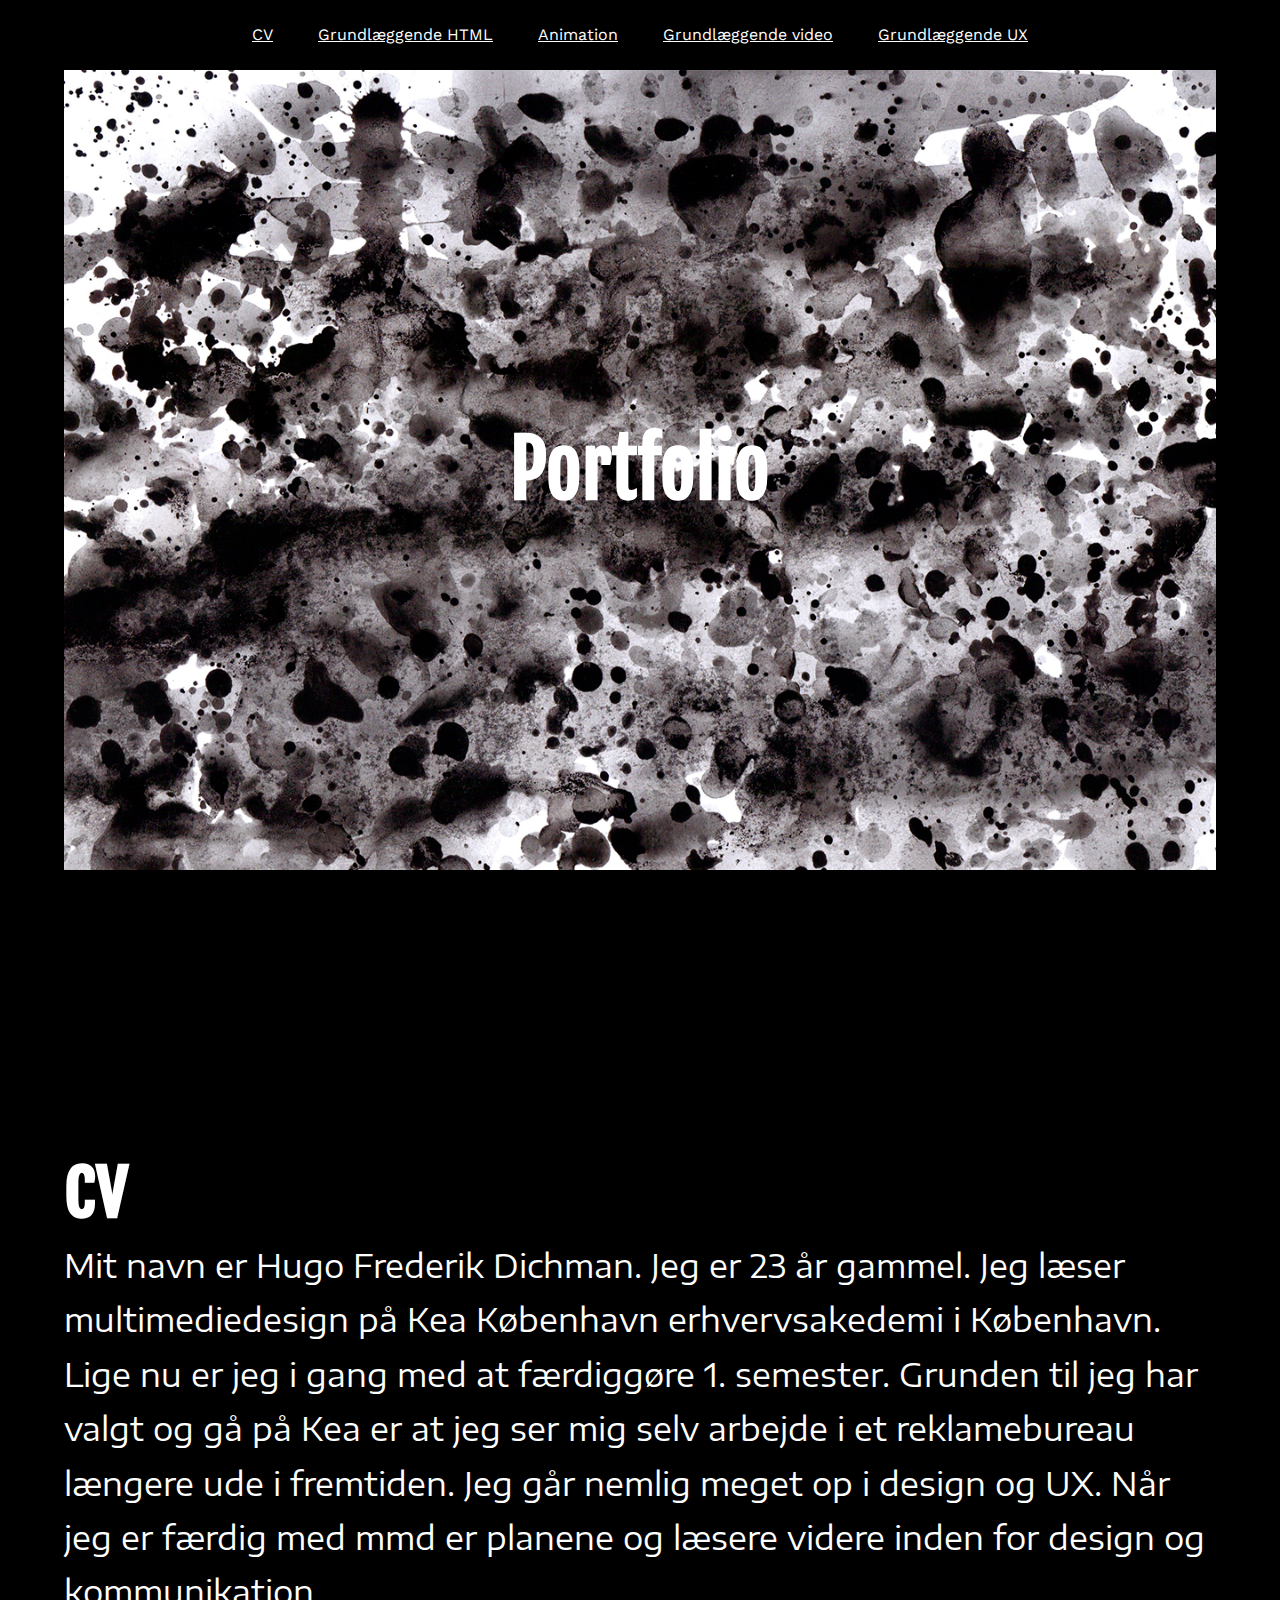
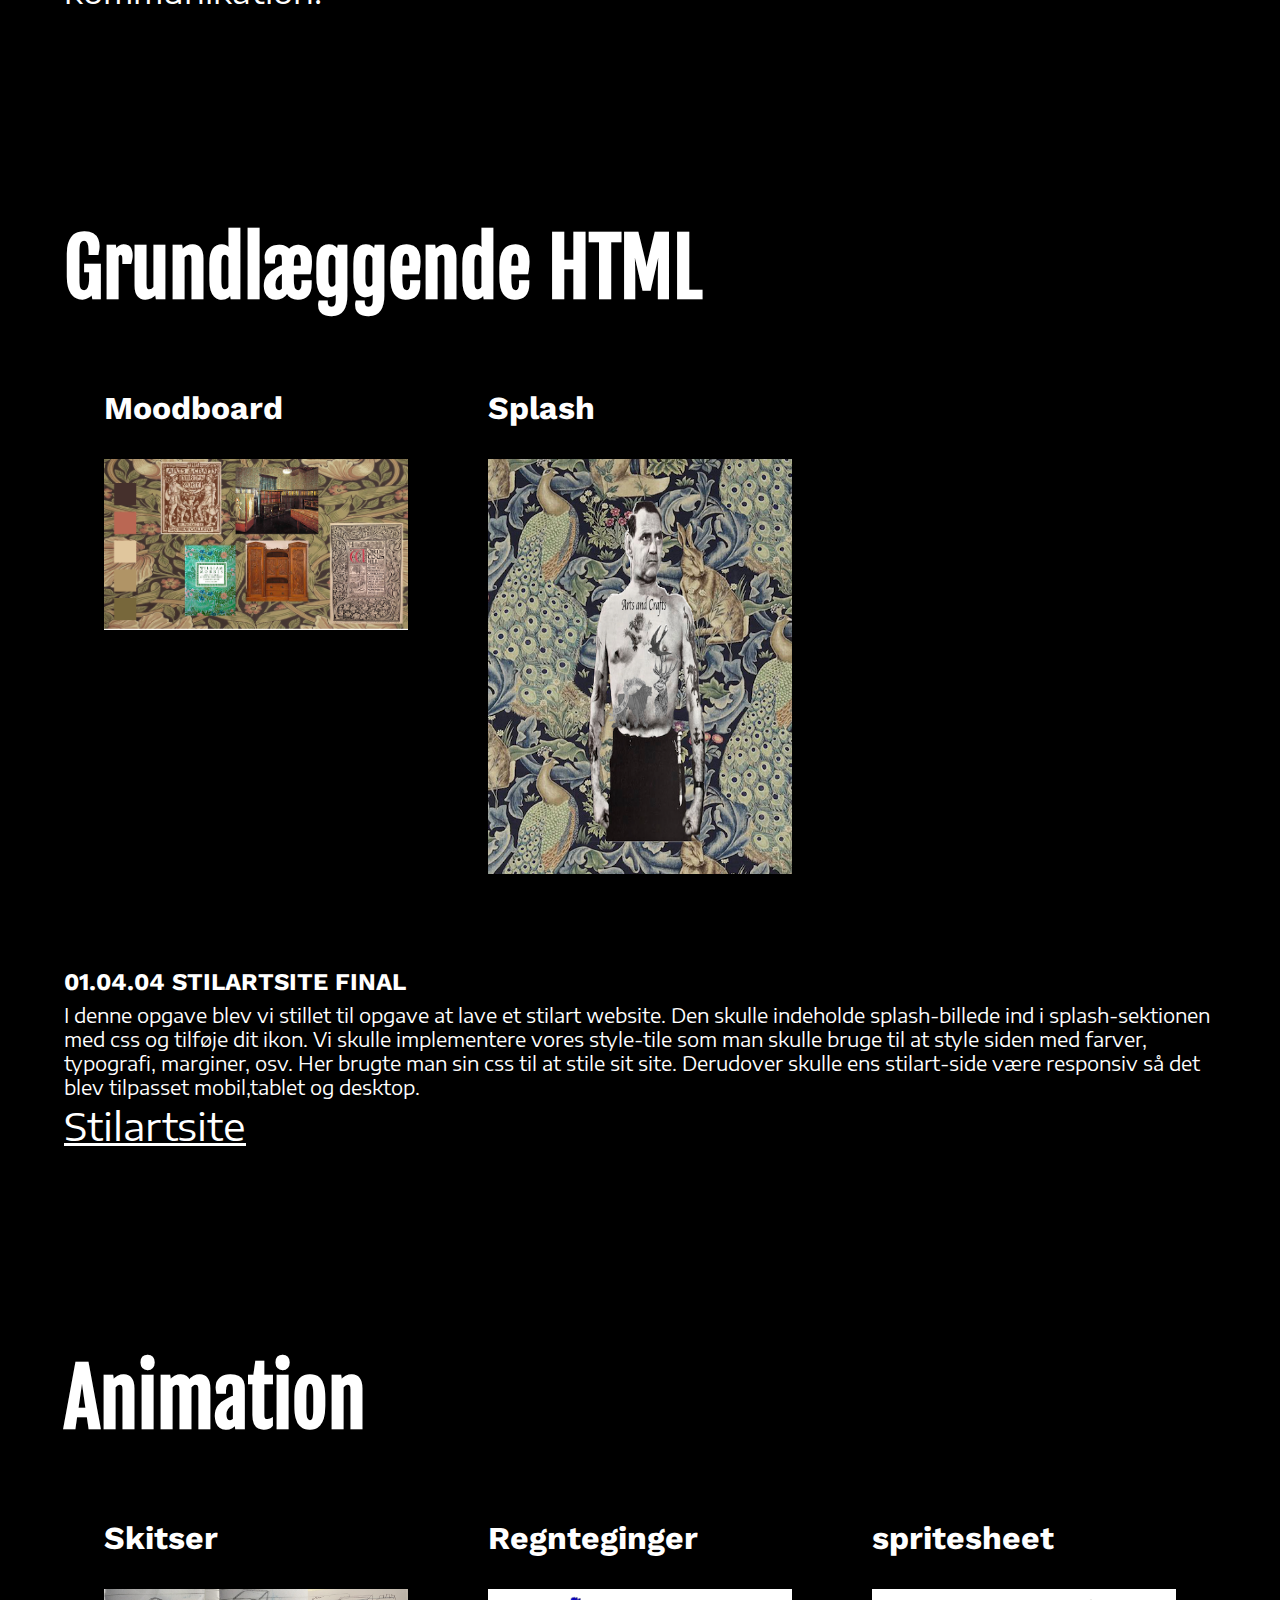
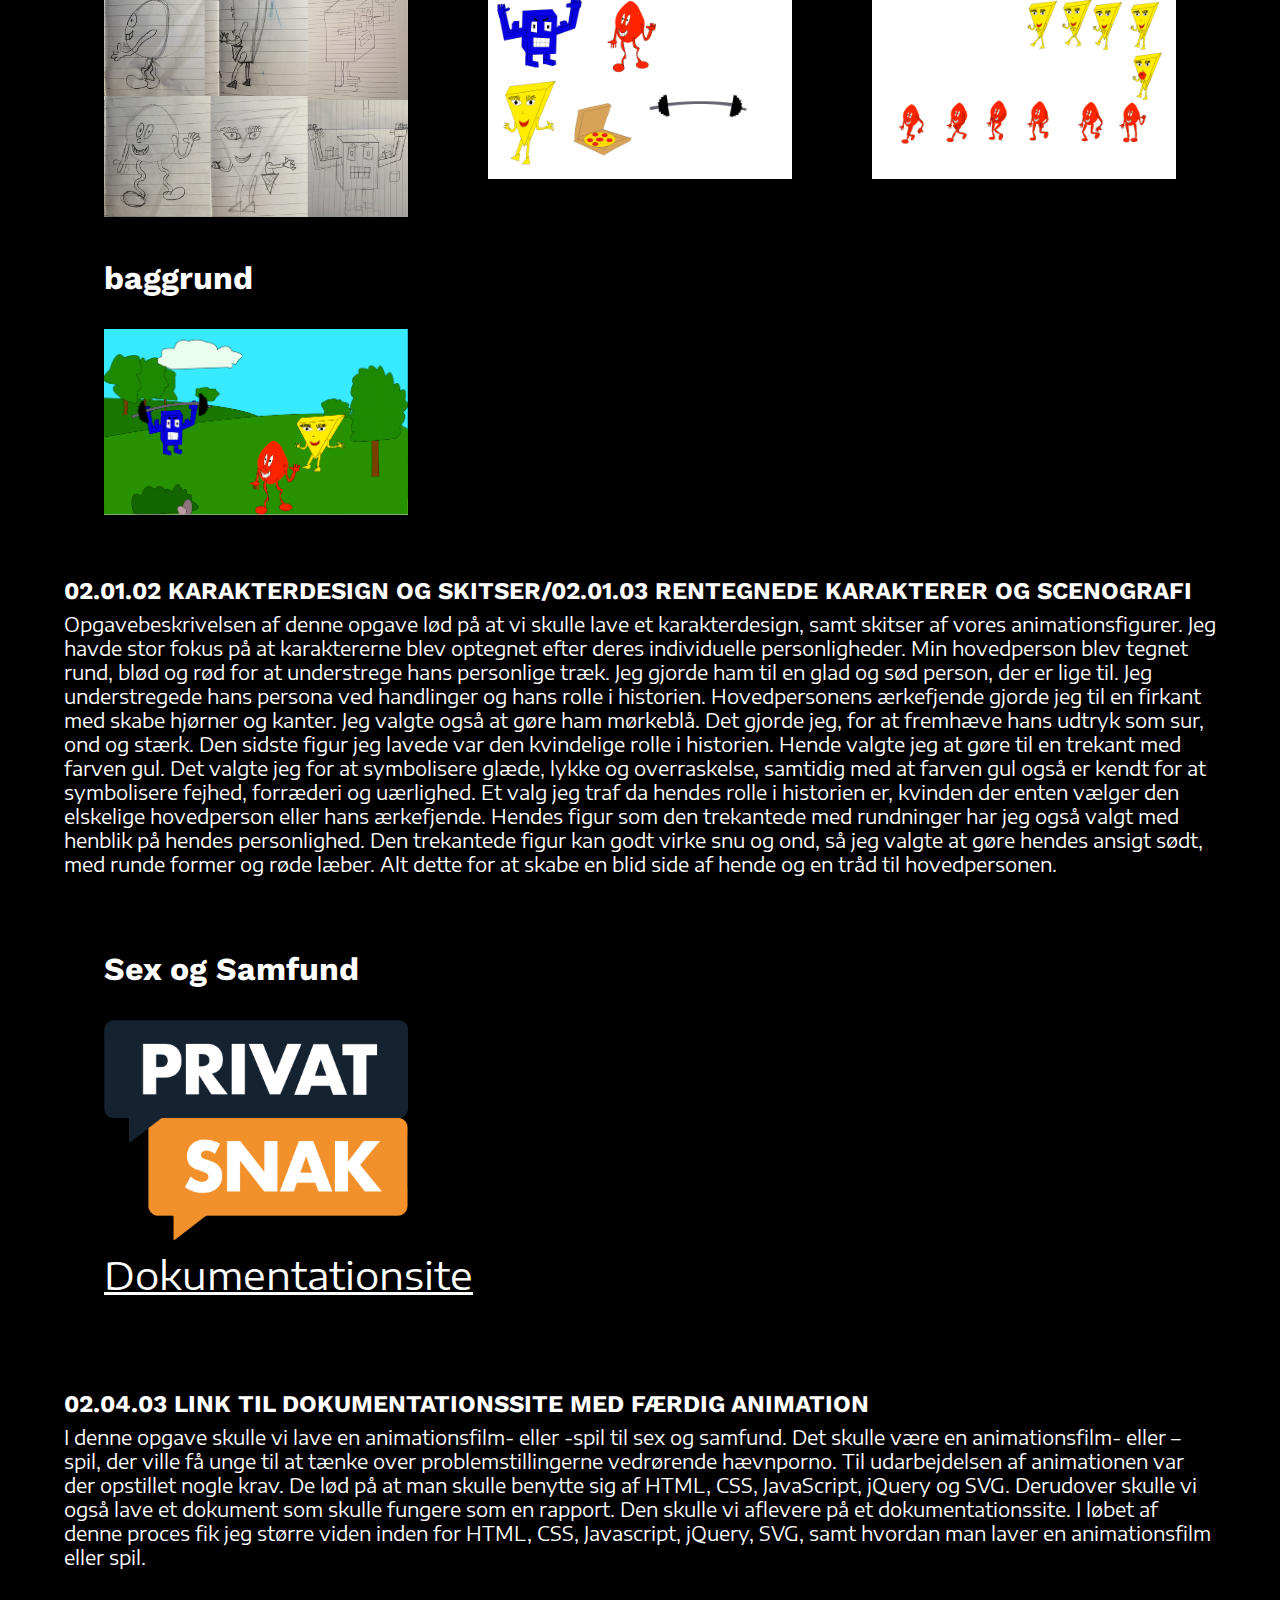
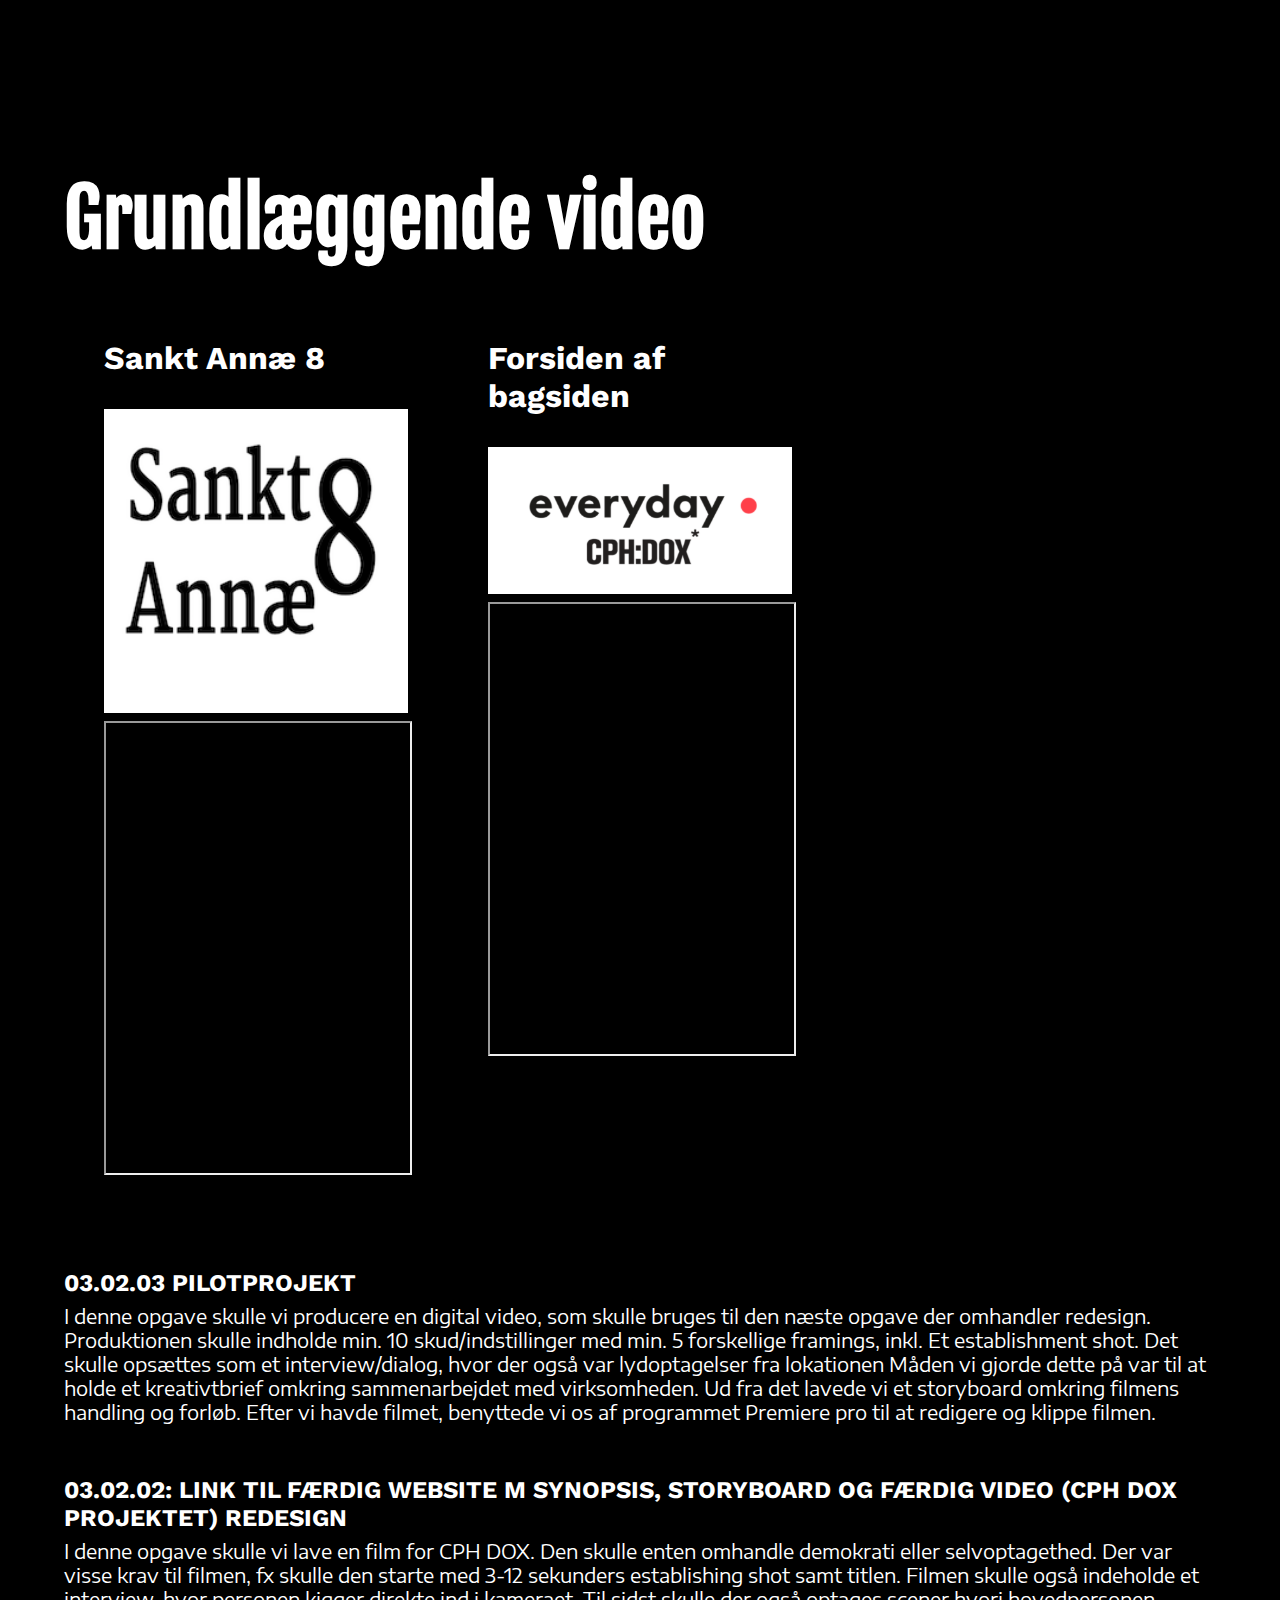
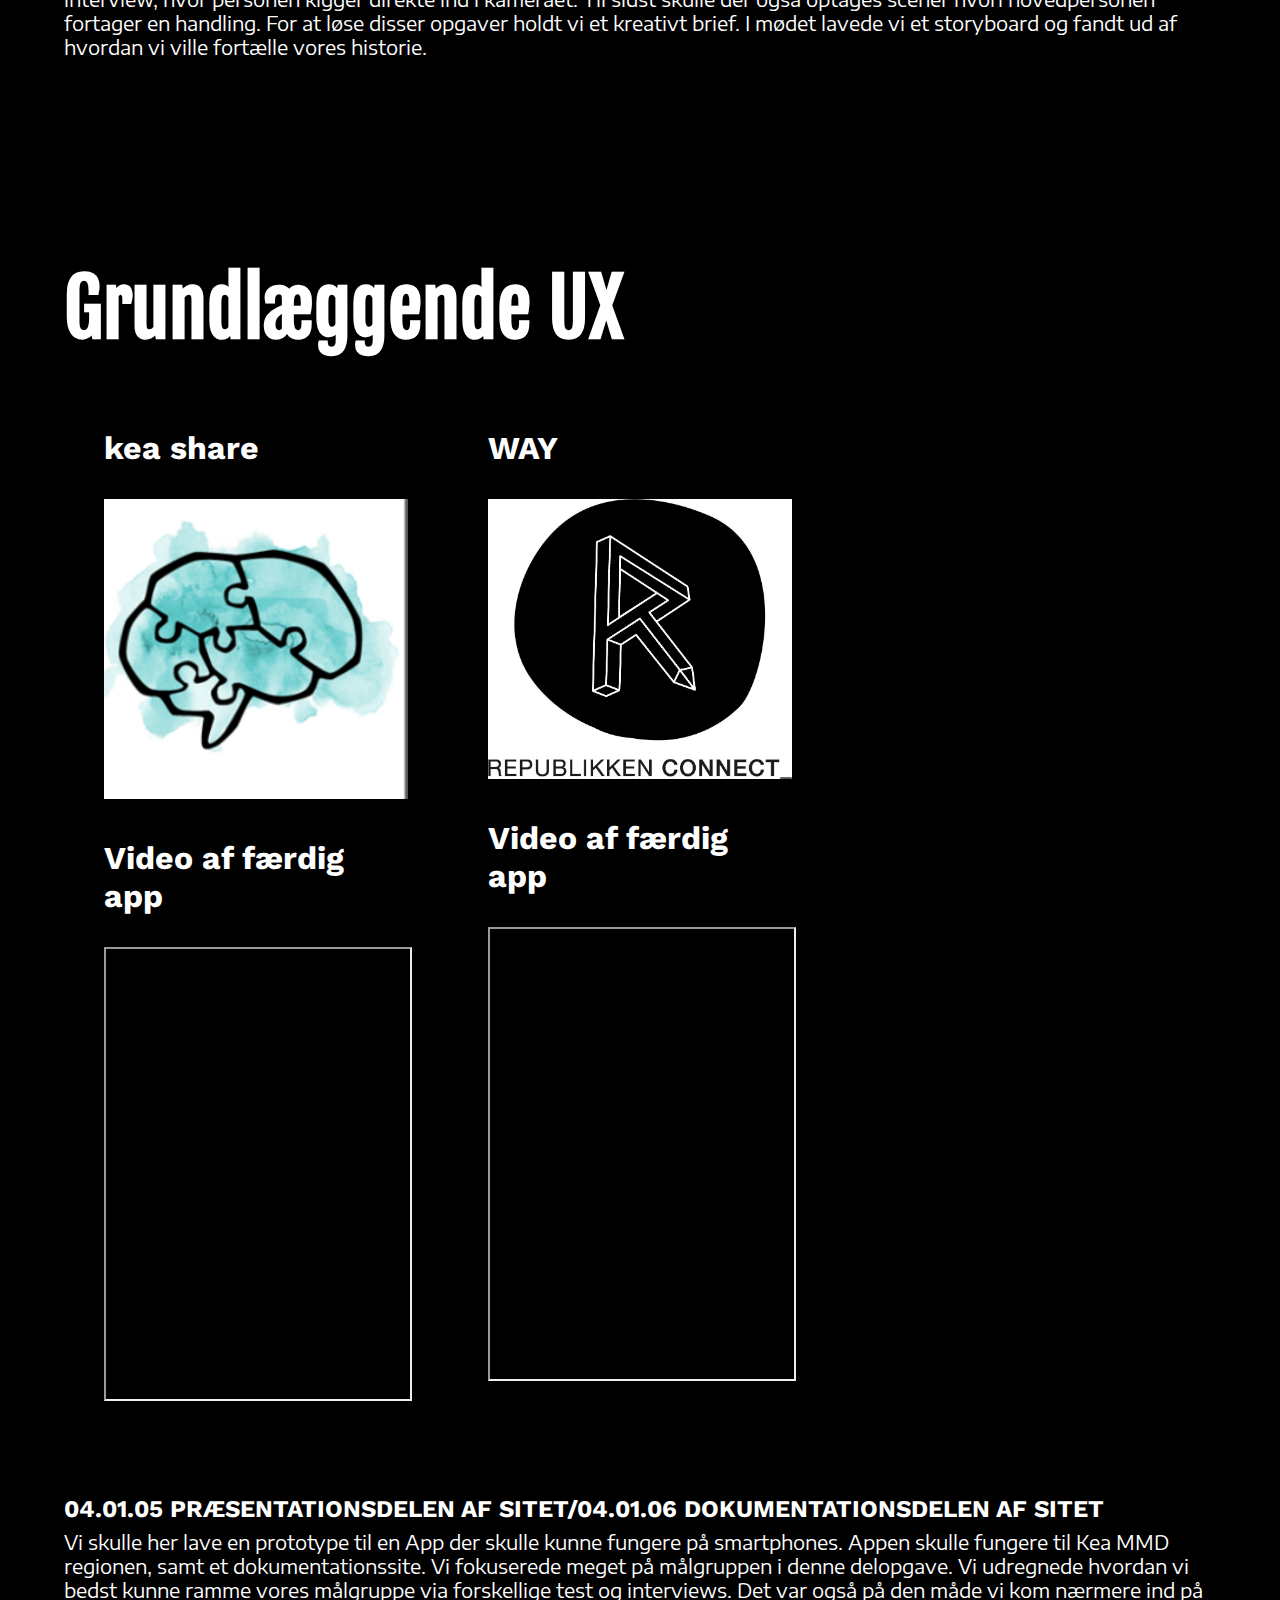
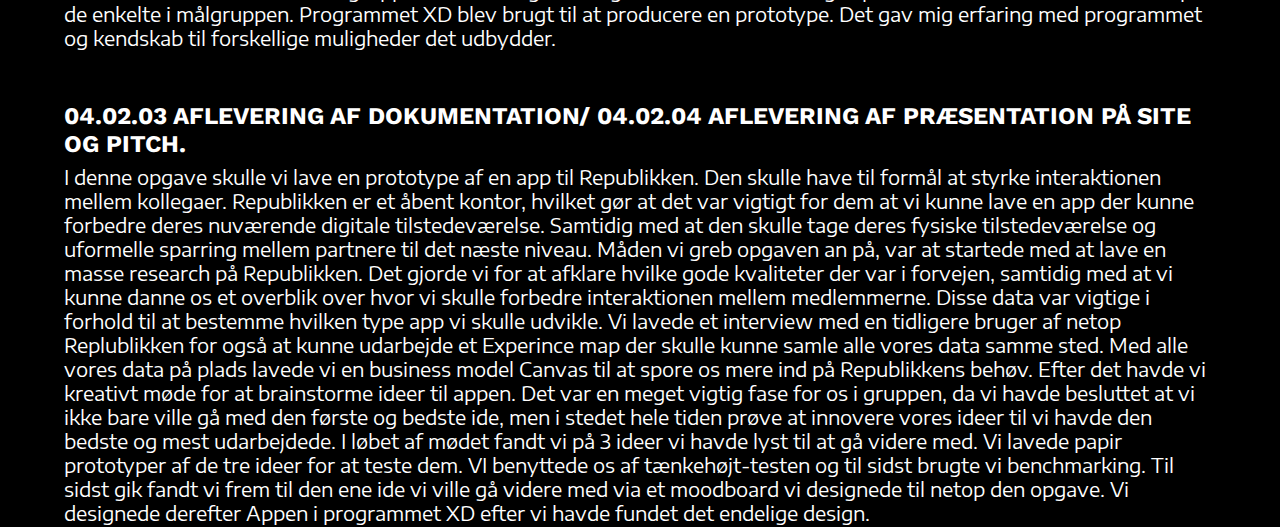
<file: index.html>
<!DOCTYPE html>
<html lang="da">

<head>
    <meta charset="utf-8">
    <meta name="viewport" content="width=device-width, initial-scale=1.0">
    <title>Portfolio</title>
    <link rel="stylesheet" href="style.css">
    <link href="https://fonts.googleapis.com/css?family=Fjalla+One" rel="stylesheet">
    <link href="https://fonts.googleapis.com/css?family=Work+Sans" rel="stylesheet">
    <link href="https://fonts.googleapis.com/css?family=Encode+Sans+Expanded" rel="stylesheet">
</head>

<body>

    <div id="forside-billede">
        <h1>Portfolio</h1>
    </div>


    <div id="cv">
        <h1>cv</h1>
        <p>Mit navn er Hugo Frederik Dichman. Jeg er 23 år gammel. Jeg læser multimediedesign på Kea København erhvervsakedemi i København. Lige nu er jeg i gang med at færdiggøre 1. semester. Grunden til jeg har valgt og gå på Kea er at jeg ser mig selv arbejde i et reklamebureau længere ude i fremtiden. Jeg går nemlig meget op i design og UX. Når jeg er færdig med mmd er planene og læsere videre inden for design og kommunikation. </p>
    </div>



    <div id="grundlaeggende_html">
        <h1>Grundlæggende HTML</h1>
        <div class="container">
            <div class="boks">
                <h3>Moodboard</h3>
                <img src="img/moodboard.png" alt="moodboard">
            </div>
            <div class="boks">
                <h3>Splash</h3>
                <img src="img/splash_arts.png" alt="splash">
            </div>
        </div>
        <h4>01.04.04 Stilartsite final</h4>
        <p>I denne opgave blev vi stillet til opgave at lave et stilart website. Den skulle indeholde splash-billede ind i splash-sektionen med css og tilføje dit ikon. Vi skulle implementere vores style-tile som man skulle bruge til at style siden med farver, typografi, marginer, osv. Her brugte man sin css til at stile sit site. Derudover skulle ens stilart-side være responsiv så det blev tilpasset mobil,tablet og desktop. </p>
        <p><a href="http://hugo37.dk/kea/01-web/04-responsive/stilartsite/final/">Stilartsite</a></p>
    </div>


    <div id="animation">
        <h1>Animation</h1>
        <div class="container tegninger">
            <div class="boks">
                <h3>Skitser</h3>
                <img src="img/skitser.png" alt="skitser">
            </div>
            <div class="boks">
                <h3>Regnteginger</h3>
                <img src="img/regntegninger.png" alt="skitser">
            </div>
            <div class="boks">
                <h3>spritesheet</h3>
                <img src="img/spritesheet.png" alt="spritesheet">
            </div>
            <div class="boks">
                <h3>baggrund</h3>
                <img src="img/baggrund%20animation.png" alt="baggrund">
            </div>
        </div>
        <h4>02.01.02 Karakterdesign og skitser/02.01.03 Rentegnede karakterer og scenografi</h4>
        <p>Opgavebeskrivelsen af denne opgave lød på at vi skulle lave et karakterdesign, samt skitser af vores animationsfigurer. Jeg havde stor fokus på at karaktererne blev optegnet efter deres individuelle personligheder. Min hovedperson blev tegnet rund, blød og rød for at understrege hans personlige træk. Jeg gjorde ham til en glad og sød person, der er lige til. Jeg understregede hans persona ved handlinger og hans rolle i historien. Hovedpersonens ærkefjende gjorde jeg til en firkant med skabe hjørner og kanter. Jeg valgte også at gøre ham mørkeblå. Det gjorde jeg, for at fremhæve hans udtryk som sur, ond og stærk. Den sidste figur jeg lavede var den kvindelige rolle i historien. Hende valgte jeg at gøre til en trekant med farven gul. Det valgte jeg for at symbolisere glæde, lykke og overraskelse, samtidig med at farven gul også er kendt for at symbolisere fejhed, forræderi og uærlighed. Et valg jeg traf da hendes rolle i historien er, kvinden der enten vælger den elskelige hovedperson eller hans ærkefjende. Hendes figur som den trekantede med rundninger har jeg også valgt med henblik på hendes personlighed. Den trekantede figur kan godt virke snu og ond, så jeg valgte at gøre hendes ansigt sødt, med runde former og røde læber. Alt dette for at skabe en blid side af hende og en tråd til hovedpersonen. </p>
        <div class="container">
            <div class="boks">
                <h3>Sex og Samfund</h3>
                <a href="http://hugo37.dk/kea/02-animation/02.04/animation_2/"><img src="img/PrivatSnak_logo.png" alt="sex_og_samfund"></a>
                <p><a href="https://kea.beamtic.com/animation/02_04_03_17_dokumentationssite/index.html">Dokumentationsite</a></p>
            </div>
        </div>
        <h4>02.04.03 Link til dokumentationssite med færdig animation</h4>
        <p>I denne opgave skulle vi lave en animationsfilm- eller -spil til sex og samfund. Det skulle være en animationsfilm- eller –spil, der ville få unge til at tænke over problemstillingerne vedrørende hævnporno. Til udarbejdelsen af animationen var der opstillet nogle krav. De lød på at man skulle benytte sig af HTML, CSS, JavaScript, jQuery og SVG. Derudover skulle vi også lave et dokument som skulle fungere som en rapport. Den skulle vi aflevere på et dokumentationssite. I løbet af denne proces fik jeg større viden inden for HTML, CSS, Javascript, jQuery, SVG, samt hvordan man laver en animationsfilm eller spil.</p>
    </div>


    <div id="grundlaeggende_video">
        <h1>Grundlæggende video</h1>
        <div class="container">
            <div class="boks">
                <h3>Sankt Annæ 8</h3>
                <a href="http://hugo37.dk/kea/03-video/03-redesign/finalsite/"><img src="img/sankt_ann%C3%A6_8.png"  alt="sankt_annæ_8"></a>
                <iframe src="https://www.youtube.com/embed/ahUZbovcrO8" class="video"></iframe>
            </div>
            <div class="boks">
                <h3>Forsiden af bagsiden</h3>
                <a href="http://hugo37.dk/kea/03-video/everydayproject/02-cphdox/"><img src="img/cph_everyday.png" alt="cph_everyday"></a>
                <iframe src="https://www.youtube.com/embed/dBuW12nrxYk" class="video"></iframe>
            </div>
        </div>
        <h4>03.02.03 Pilotprojekt</h4>
        <p>I denne opgave skulle vi producere en digital video, som skulle bruges til den næste opgave der omhandler redesign. Produktionen skulle indholde min. 10 skud/indstillinger med min. 5 forskellige framings, inkl. Et establishment shot. Det skulle opsættes som et interview/dialog, hvor der også var lydoptagelser fra lokationen Måden vi gjorde dette på var til at holde et kreativtbrief omkring sammenarbejdet med virksomheden. Ud fra det lavede vi et storyboard omkring filmens handling og forløb. Efter vi havde filmet, benyttede vi os af programmet Premiere pro til at redigere og klippe filmen. </p>

        <h4>03.02.02: Link til færdig website m synopsis, storyboard og færdig video (CPH DOX projektet) Redesign </h4>
        <p>I denne opgave skulle vi lave en film for CPH DOX. Den skulle enten omhandle demokrati eller selvoptagethed. Der var visse krav til filmen, fx skulle den starte med 3-12 sekunders establishing shot samt titlen. Filmen skulle også indeholde et interview, hvor personen kigger direkte ind i kameraet. Til sidst skulle der også optages scener hvori hovedpersonen fortager en handling. For at løse disser opgaver holdt vi et kreativt brief. I mødet lavede vi et storyboard og fandt ud af hvordan vi ville fortælle vores historie. </p>
    </div>



    <div id="grundlaeggende_ux">
        <h1>Grundlæggende UX</h1>
        <div class="container">
            <div class="boks">
                <h3>kea share</h3>
                <a href="//hugo37.dk/kea/04-ux/04.01/dokumentationssite/"><img src="img/kea_app.png" alt="repiblikken"></a>
                <h3>Video af færdig app</h3>
                <iframe src="https://www.youtube.com/embed/8jddhoXrJzY" class="video"></iframe>
            </div>
            <div class="boks">
                <h3>WAY</h3>
                <a href="http://hugo37.dk/kea/04-ux/04.02/ux_dokumentationssite/"><img src="img/Repiblikken_logo.jpeg" alt="repiblikken"></a>
                <h3>Video af færdig app</h3>
                <iframe src="https://www.youtube.com/embed/pIDTrtZrDEo" class="video"></iframe>
            </div>
        </div>
        <h4>04.01.05 Præsentationsdelen af sitet/04.01.06 Dokumentationsdelen af sitet</h4>
        <p>Vi skulle her lave en prototype til en App der skulle kunne fungere på smartphones. Appen skulle fungere til Kea MMD regionen, samt et dokumentationssite. Vi fokuserede meget på målgruppen i denne delopgave. Vi udregnede hvordan vi bedst kunne ramme vores målgruppe via forskellige test og interviews. Det var også på den måde vi kom nærmere ind på de enkelte i målgruppen. Programmet XD blev brugt til at producere en prototype. Det gav mig erfaring med programmet og kendskab til forskellige muligheder det udbydder.</p>

        <h4>04.02.03 Aflevering af dokumentation/ 04.02.04 Aflevering af præsentation på site og pitch.</h4>
        <p>I denne opgave skulle vi lave en prototype af en app til Republikken. Den skulle have til formål at styrke interaktionen mellem kollegaer. Republikken er et åbent kontor, hvilket gør at det var vigtigt for dem at vi kunne lave en app der kunne forbedre deres nuværende digitale tilstedeværelse. Samtidig med at den skulle tage deres fysiske tilstedeværelse og uformelle sparring mellem partnere til det næste niveau. Måden vi greb opgaven an på, var at startede med at lave en masse research på Republikken. Det gjorde vi for at afklare hvilke gode kvaliteter der var i forvejen, samtidig med at vi kunne danne os et overblik over hvor vi skulle forbedre interaktionen mellem medlemmerne. Disse data var vigtige i forhold til at bestemme hvilken type app vi skulle udvikle. Vi lavede et interview med en tidligere bruger af netop Replublikken for også at kunne udarbejde et Experince map der skulle kunne samle alle vores data samme sted. Med alle vores data på plads lavede vi en business model Canvas til at spore os mere ind på Republikkens behøv. Efter det havde vi kreativt møde for at brainstorme ideer til appen. Det var en meget vigtig fase for os i gruppen, da vi havde besluttet at vi ikke bare ville gå med den første og bedste ide, men i stedet hele tiden prøve at innovere vores ideer til vi havde den bedste og mest udarbejdede. I løbet af mødet fandt vi på 3 ideer vi havde lyst til at gå videre med. Vi lavede papir prototyper af de tre ideer for at teste dem. VI benyttede os af tænkehøjt-testen og til sidst brugte vi benchmarking. Til sidst gik fandt vi frem til den ene ide vi ville gå videre med via et moodboard vi designede til netop den opgave. Vi designede derefter Appen i programmet XD efter vi havde fundet det endelige design.</p>
    </div>


    <div class="top-menu">
        <a href="#cv">CV</a>
        <a href="#grundlaeggende_html">Grundlæggende HTML</a>
        <a href="#animation">Animation</a>
        <a href="#grundlaeggende_video">Grundlæggende video</a>
        <a href="#grundlaeggende_ux">Grundlæggende UX</a>
    </div>

</body>

</html>
</file>
<file: style.css>
body {
    font-family: 'Work Sans', sans-serif;
    margin: 0 auto;
    background-color: black;
    color: white;
    padding: 0 5%;
}
h1 {
   font-family: 'Fjalla One', sans-serif;
    font-size: 4.8em;
    padding: 200px 0 0 0;
    margin: 0;
}
h2 {
   font-family: 'Work Sans', sans-serif;
    text-transform: uppercase;
    border-bottom: solid 2px white;
    font-size: 3em;
}
h3 {
   font-family: 'Work Sans', sans-serif;
    font-size: 2em;
}
h4 {
    font-family: 'Work Sans', sans-serif;
    text-transform: uppercase;
	font-size: 1.5em;
	padding: 50px 0 5px 0;
	margin: 0;
}
p {
    font-family: 'Encode Sans Expanded', sans-serif;
    font-size: 1.2em;
    margin: 2px 0;
}
a {
	color: white;
	font-size: 2em;
}


/* Forside billede */
#forside-billede {
	margin: 70px auto;
    height: 800px;
    background: url("img/Ikke-navngivet-2.png");
    background-position: 50% 50%;
    background-size: cover;
}
#forside-billede h1 {
    text-align: center;
    line-height: 800px;
    padding: 0;
}



/* CV */
#cv p {
	font-size: 2em;
	line-height: 1.7em;
}


/* Grundlæggende html */
#grundlaeggende_html {}



/* Animation */
#animation .tegninger .boks {
	height: 330px;
}


/* Grid css */
.container {

}
.container .boks {
	float: left;
	width: 100%;
	padding: 0;
}
.container .boks img {
    min-width: 100%;
    max-width: 100%;
}

.container:after {
	content: '';
	display: block;
	clear: both;
}
.video{
    width: 100%;
    height: 450px;

}

/* Menu */
.top-menu {
    position: fixed;
    top: 0;
    left: 0;
    width: 100%;
    height: 70px;
    background: black;
    text-align: center;
}
.top-menu a {
    text-align: center;
    color: white;
    font-size: 16px;
    line-height: 70px;
    padding: 0px 20px;
}


/* -- Tablet størrelse -- */
@media (min-width: 600px) {
    .container .boks {
        width: calc(50% - 40px);
        padding: 20px;
    }
    #animation .tegninger .boks {
    	height: 330px;
    }
}
/* -- Bærbar størrelse -- */
@media (min-width: 1000px) {
    .container .boks {
        width: calc(33.33% - 80px);
        padding: 40px;
    }
    #animation .tegninger .boks {
    	height: 260px;
    }
}
/* -- Stor skræm størrelse -- */
@media (min-width: 1400px) {
    .container .boks {
        width: calc(25% - 80px);
        padding: 40px;
    }
    #animation .tegninger .boks {
    	height: auto;
    }
}
</file>
